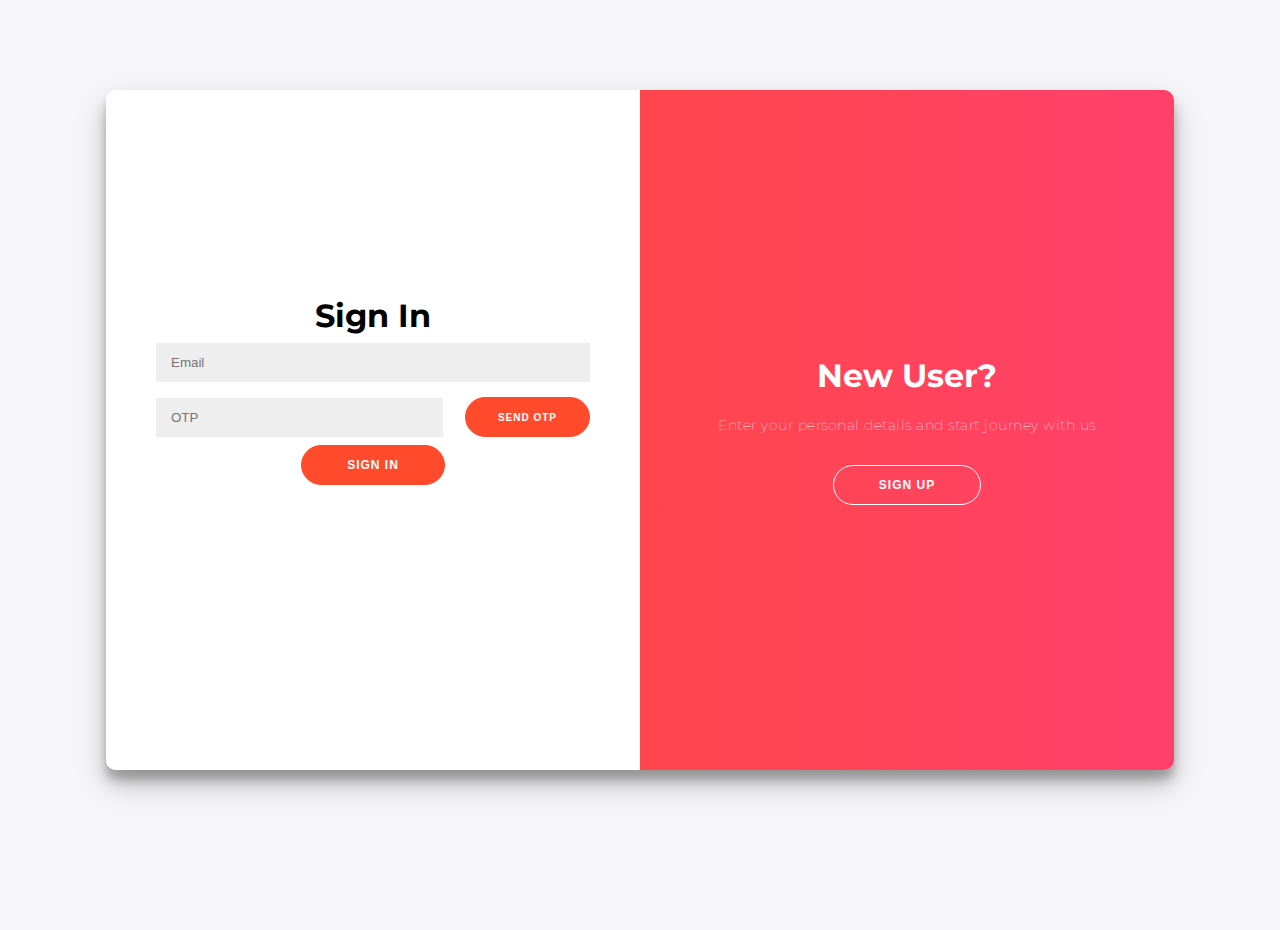
<file: index.html>
<!DOCTYPE html>
<html lang="en">
<head>
    <meta charset="UTF-8">
    <meta name="viewport" content="width=device-width, initial-scale=1.0">
    <title>Log In</title>
    <link rel="stylesheet" href="./index.css">
</head>
<body>
    <div class="container" id="container">
        <!-- SignUp container -->
        <div class="form-container sign-up-container">
            <form action="#">
                <h1>Create Account</h1>
                <input type="text" placeholder="First Name" id="firstName">
                <input type="text" placeholder="Last Name" id="lastName">
                <input type="text" placeholder="Mobile Number" id="mobileNumber">
                <input type="email" placeholder="Email" class="emailText" id="emailText">
                <div class="otp-container">
                    <input type="text" placeholder="OTP" id="sign-up-otp-text">
                    <button class="otp-btn" id="sign-up-btn">Send OTP</button>
                </div>
                <button id="sign-up-validate-btn">Sign Up</button>
                <div id="sign-up-status"><p id="signUp-status-message"></p></div>
            </form>
        </div>

        <!-- SignIn Container -->
        <div class="form-container sign-in-container">
            <form action="#">
                <h1>Sign In</h1>
                <input type="text" placeholder="Email" id="emailTex">
			    <div class="otp-container">
                    <input type="text" placeholder="OTP" id="sign-in-otp-text">
                    <button class="otp-btn" id="sign-in-btn">Send OTP</button>
                </div>
			    
			    <button id="sign-in-validate-btn">Sign In</button>
                <div id="sign-in-status"><p id="signIn-status-message"></p></div>
            </form>
            
        </div>

        <!-- Overlay Container -->
        <div class="overlay-container">
            <div class="overlay">
                <div class="overlay-panel overlay-left">
                    <h1>Welcome Back!</h1>
                    <p>To keep connected with us please login with your personal info</p>
                    <button class="ghost" id="signIn">Sign In</button>
                </div>
                <div class="overlay-panel overlay-right">
                    <h1>New User?</h1>
                    <p>Enter your personal details and start journey with us</p>
                    <button class="ghost" id="signUp">Sign Up</button>
                </div>
            </div>
        </div>

    </div>


    <script  src="./script.js"></script>
    <!-- <script type="module" src="dash.js"></script> -->
</body>
</html>
</file>
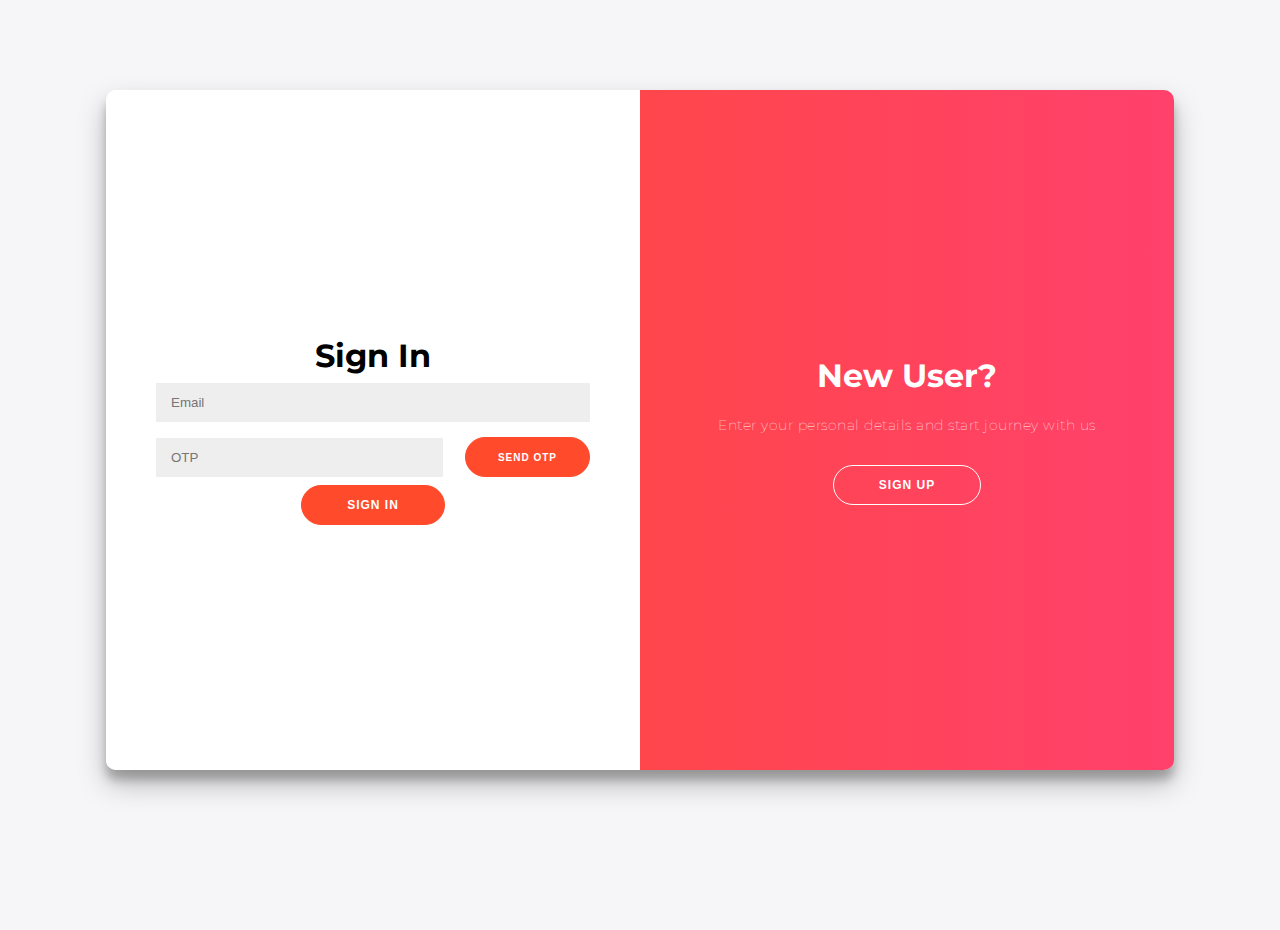
<file: front-end/index.html>
<!DOCTYPE html>
<html lang="en">
<head>
    <meta charset="UTF-8">
    <meta name="viewport" content="width=device-width, initial-scale=1.0">
    <title>Log In</title>
    <link rel="stylesheet" href="./index.css">
</head>
<body>
    <div class="container" id="container">
        <!-- SignUp container -->
        <div class="form-container sign-up-container">
            <form action="#">
                <h1>Create Account</h1>
                <input type="text" placeholder="First Name">
                <input type="text" placeholder="Last Name">
                <input type="text" placeholder="Mobile Number">
                <input type="email" placeholder="Email" class="emailText" id="emailText">
                <div class="otp-container">
                    <input type="text" placeholder="OTP" id="sign-up-otp-text">
                    <button class="otp-btn" id="sign-up-btn">Send OTP</button>
                </div>
                <button>Sign Up</button>
                <div id="sign-up-status"></div>
            </form>
        </div>

        <!-- SignIn Container -->
        <div class="form-container sign-in-container">
            <form action="#">
                <h1>Sign In</h1>
                <input type="text" placeholder="Email" id="emailTex">
			    <div class="otp-container">
                    <input type="text" placeholder="OTP" id="sign-in-otp-text">
                    <button class="otp-btn" id="sign-in-btn">Send OTP</button>
                </div>
			    
			    <button id="sign-in-validate-btn">Sign In</button>
                <div id="sign-in-status"></div>
            </form>
            
        </div>

        <!-- Overlay Container -->
        <div class="overlay-container">
            <div class="overlay">
                <div class="overlay-panel overlay-left">
                    <h1>Welcome Back!</h1>
                    <p>To keep connected with us please login with your personal info</p>
                    <button class="ghost" id="signIn">Sign In</button>
                </div>
                <div class="overlay-panel overlay-right">
                    <h1>New User?</h1>
                    <p>Enter your personal details and start journey with us</p>
                    <button class="ghost" id="signUp">Sign Up</button>
                </div>
            </div>
        </div>

    </div>


    <script src="./script.js"></script>
</body>
</html>
</file>
<file: index.css>
@import url('https://fonts.googleapis.com/css?family=Montserrat:400,800');

* {
	box-sizing: border-box;
}

body {
	background: #f6f5f7;
	display: flex;
	justify-content: center;
	align-items: center;
	flex-direction: column;
	font-family: 'Montserrat', sans-serif;
	height: 100vh;
	margin: -20px 0 50px;
}

h1 {
	font-weight: bold;
	margin: 0;
}

h2 {
	text-align: center;
}

p {
	font-size: 14px;
	font-weight: 100;
	line-height: 20px;
	letter-spacing: 0.5px;
	margin: 20px 0 30px;
}

span {
	font-size: 12px;
}

a {
	color: #333;
	font-size: 14px;
	text-decoration: none;
	margin: 15px 0;
}

button {
	border-radius: 20px;
	border: 1px solid #FF4B2B;
	background-color: #FF4B2B;
	color: #FFFFFF;
	font-size: 12px;
	font-weight: bold;
	padding: 12px 45px;
	letter-spacing: 1px;
	text-transform: uppercase;
	transition: transform 80ms ease-in;
}

button:active {
	transform: scale(0.95);
}

button:focus {
	outline: none;
}

button.ghost {
	background-color: transparent;
	border-color: #FFFFFF;
}

form {
	background-color: #FFFFFF;
	display: flex;
	align-items: center;
	justify-content: center;
	flex-direction: column;
	padding: 0 50px;
	height: 100%;
	text-align: center;
}

input {
	background-color: #eee;
	border: none;
	padding: 12px 15px;
	margin: 8px 0;
	width: 100%;
}

.container {
	background-color: #fff;
	border-radius: 10px;
  	box-shadow: 0 14px 28px rgba(0,0,0,0.25), 
			0 10px 10px rgba(0,0,0,0.22);
	position: relative;
	overflow: hidden;
	width: 1068px;
	max-width: 100%;
	min-height: 680px;
}

.form-container {
	position: absolute;
	top: 0;
	height: 100%;
	transition: all 0.6s ease-in-out;
}

.sign-in-container {
	left: 0;
	width: 50%;
	z-index: 2;
}

.container.right-panel-active .sign-in-container {
	transform: translateX(100%);
}

.sign-up-container {
	left: 0;
	width: 50%;
	opacity: 0;
	z-index: 1;
}

.container.right-panel-active .sign-up-container {
	transform: translateX(100%);
	opacity: 1;
	z-index: 5;
	animation: show 0.6s;
}
.otp-container{
    display: flex;
    width: 100%;
    justify-content:space-between;
    align-items: center;
}
.otp-container input{
    
    width: 100%;
}
.otp-btn{
    padding: 0px;
    width: 45%;
    height: 40px;
    margin-left: 5%;
    font-size: 10px;
}
@keyframes show {
	0%, 49.99% {
		opacity: 0;
		z-index: 1;
	}
	
	50%, 100% {
		opacity: 1;
		z-index: 5;
	}
}

.overlay-container {
	position: absolute;
	top: 0;
	left: 50%;
	width: 50%;
	height: 100%;
	overflow: hidden;
	transition: transform 0.6s ease-in-out;
	z-index: 100;
}

.container.right-panel-active .overlay-container{
	transform: translateX(-100%);
}

.overlay {
	background: #FF416C;
	background: -webkit-linear-gradient(to right, #FF4B2B, #FF416C);
	background: linear-gradient(to right, #FF4B2B, #FF416C);
	background-repeat: no-repeat;
	background-size: cover;
	background-position: 0 0;
	color: #FFFFFF;
	position: relative;
	left: -100%;
	height: 100%;
	width: 200%;
  	transform: translateX(0);
	transition: transform 0.6s ease-in-out;
}

.container.right-panel-active .overlay {
  	transform: translateX(50%);
}

.overlay-panel {
	position: absolute;
	display: flex;
	align-items: center;
	justify-content: center;
	flex-direction: column;
	padding: 0 40px;
	text-align: center;
	top: 0;
	height: 100%;
	width: 50%;
	transform: translateX(0);
	transition: transform 0.6s ease-in-out;
}

.overlay-left {
	transform: translateX(-20%);
}

.container.right-panel-active .overlay-left {
	transform: translateX(0);
}

.overlay-right {
	right: 0;
	transform: translateX(0);
}

.container.right-panel-active .overlay-right {
	transform: translateX(20%);
}
#sign-in-status,#sign-up-status{
	background-color: #b3f5c4;
	width: 100%;
	margin-top: 20px;
	height:60px;
	border-radius: 10px;
	visibility: hidden;
}
</file>
<file: front-end/index.css>
@import url('https://fonts.googleapis.com/css?family=Montserrat:400,800');

* {
	box-sizing: border-box;
}

body {
	background: #f6f5f7;
	display: flex;
	justify-content: center;
	align-items: center;
	flex-direction: column;
	font-family: 'Montserrat', sans-serif;
	height: 100vh;
	margin: -20px 0 50px;
}

h1 {
	font-weight: bold;
	margin: 0;
}

h2 {
	text-align: center;
}

p {
	font-size: 14px;
	font-weight: 100;
	line-height: 20px;
	letter-spacing: 0.5px;
	margin: 20px 0 30px;
}

span {
	font-size: 12px;
}

a {
	color: #333;
	font-size: 14px;
	text-decoration: none;
	margin: 15px 0;
}

button {
	border-radius: 20px;
	border: 1px solid #FF4B2B;
	background-color: #FF4B2B;
	color: #FFFFFF;
	font-size: 12px;
	font-weight: bold;
	padding: 12px 45px;
	letter-spacing: 1px;
	text-transform: uppercase;
	transition: transform 80ms ease-in;
}

button:active {
	transform: scale(0.95);
}

button:focus {
	outline: none;
}

button.ghost {
	background-color: transparent;
	border-color: #FFFFFF;
}

form {
	background-color: #FFFFFF;
	display: flex;
	align-items: center;
	justify-content: center;
	flex-direction: column;
	padding: 0 50px;
	height: 100%;
	text-align: center;
}

input {
	background-color: #eee;
	border: none;
	padding: 12px 15px;
	margin: 8px 0;
	width: 100%;
}

.container {
	background-color: #fff;
	border-radius: 10px;
  	box-shadow: 0 14px 28px rgba(0,0,0,0.25), 
			0 10px 10px rgba(0,0,0,0.22);
	position: relative;
	overflow: hidden;
	width: 1068px;
	max-width: 100%;
	min-height: 680px;
}

.form-container {
	position: absolute;
	top: 0;
	height: 100%;
	transition: all 0.6s ease-in-out;
}

.sign-in-container {
	left: 0;
	width: 50%;
	z-index: 2;
}

.container.right-panel-active .sign-in-container {
	transform: translateX(100%);
}

.sign-up-container {
	left: 0;
	width: 50%;
	opacity: 0;
	z-index: 1;
}

.container.right-panel-active .sign-up-container {
	transform: translateX(100%);
	opacity: 1;
	z-index: 5;
	animation: show 0.6s;
}
.otp-container{
    display: flex;
    width: 100%;
    justify-content:space-between;
    align-items: center;
}
.otp-container input{
    
    width: 100%;
}
.otp-btn{
    padding: 0px;
    width: 45%;
    height: 40px;
    margin-left: 5%;
    font-size: 10px;
}
@keyframes show {
	0%, 49.99% {
		opacity: 0;
		z-index: 1;
	}
	
	50%, 100% {
		opacity: 1;
		z-index: 5;
	}
}

.overlay-container {
	position: absolute;
	top: 0;
	left: 50%;
	width: 50%;
	height: 100%;
	overflow: hidden;
	transition: transform 0.6s ease-in-out;
	z-index: 100;
}

.container.right-panel-active .overlay-container{
	transform: translateX(-100%);
}

.overlay {
	background: #FF416C;
	background: -webkit-linear-gradient(to right, #FF4B2B, #FF416C);
	background: linear-gradient(to right, #FF4B2B, #FF416C);
	background-repeat: no-repeat;
	background-size: cover;
	background-position: 0 0;
	color: #FFFFFF;
	position: relative;
	left: -100%;
	height: 100%;
	width: 200%;
  	transform: translateX(0);
	transition: transform 0.6s ease-in-out;
}

.container.right-panel-active .overlay {
  	transform: translateX(50%);
}

.overlay-panel {
	position: absolute;
	display: flex;
	align-items: center;
	justify-content: center;
	flex-direction: column;
	padding: 0 40px;
	text-align: center;
	top: 0;
	height: 100%;
	width: 50%;
	transform: translateX(0);
	transition: transform 0.6s ease-in-out;
}

.overlay-left {
	transform: translateX(-20%);
}

.container.right-panel-active .overlay-left {
	transform: translateX(0);
}

.overlay-right {
	right: 0;
	transform: translateX(0);
}

.container.right-panel-active .overlay-right {
	transform: translateX(20%);
}
</file>
